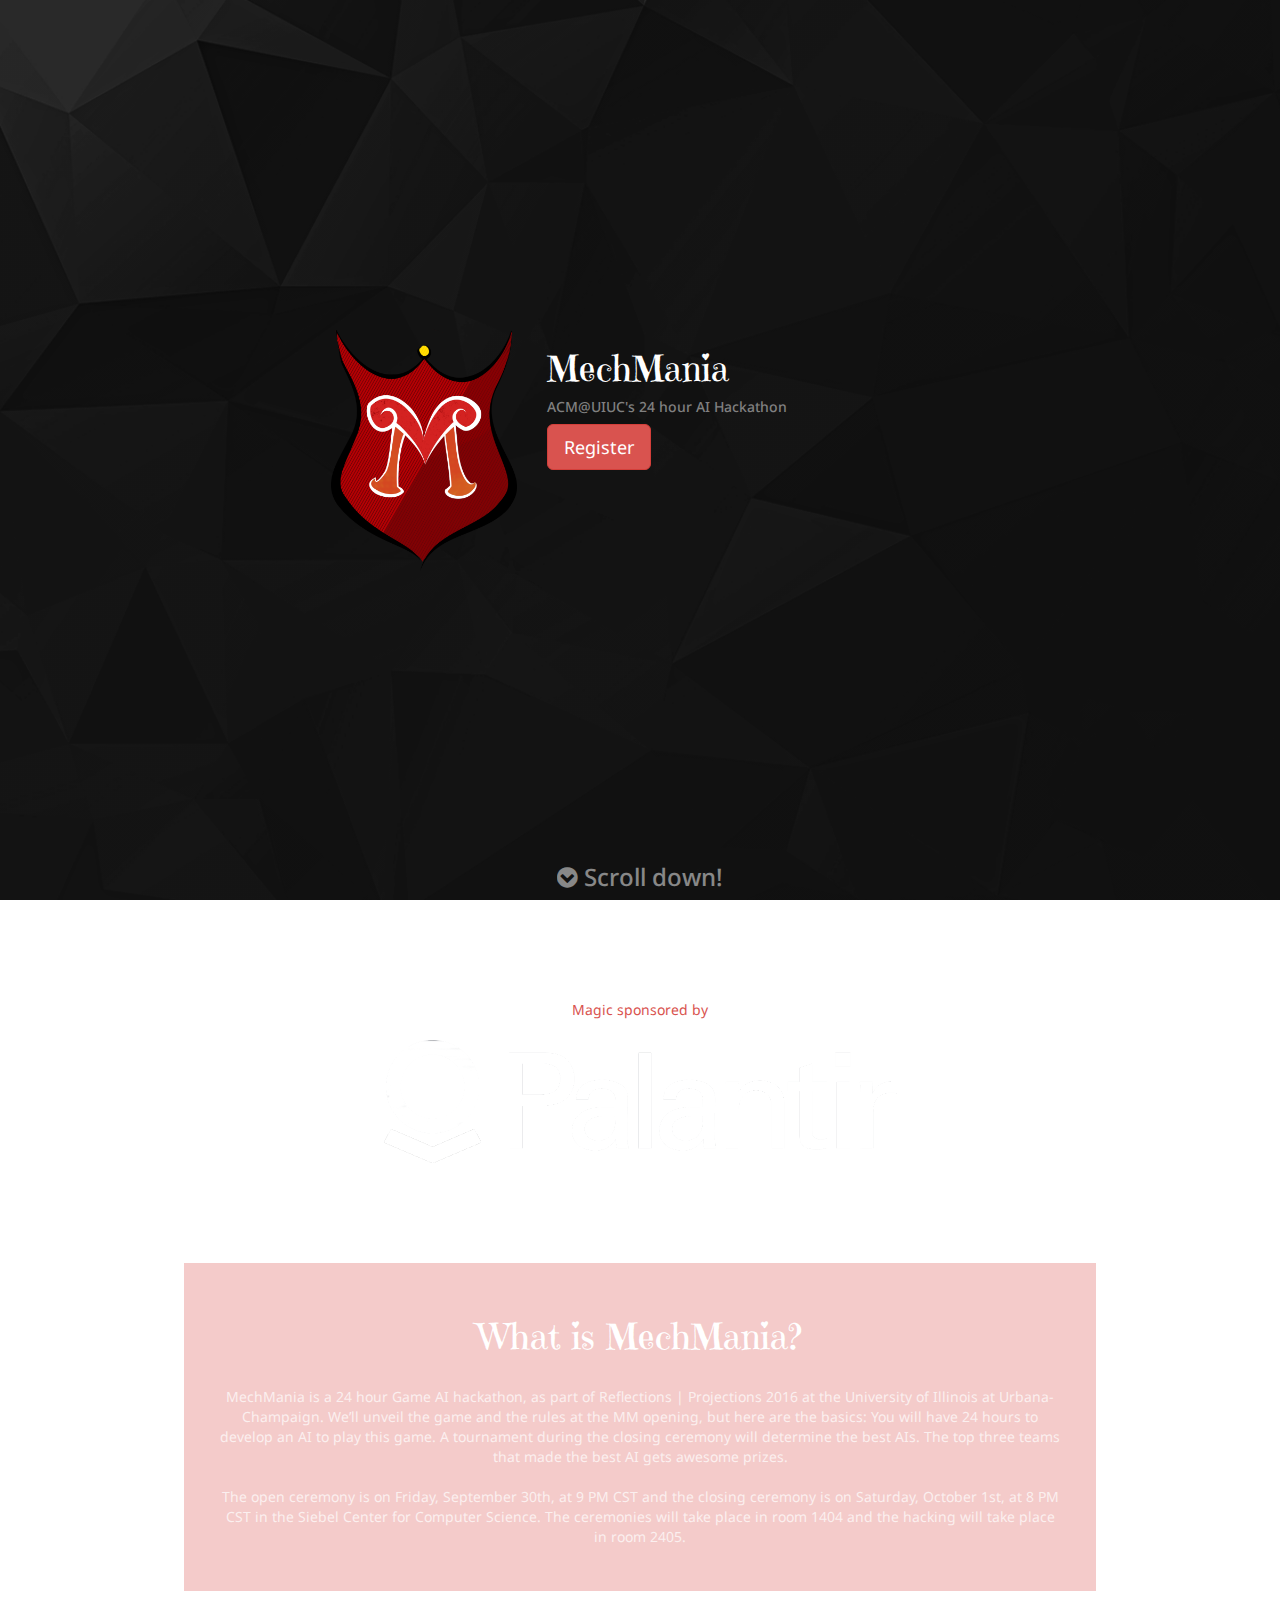
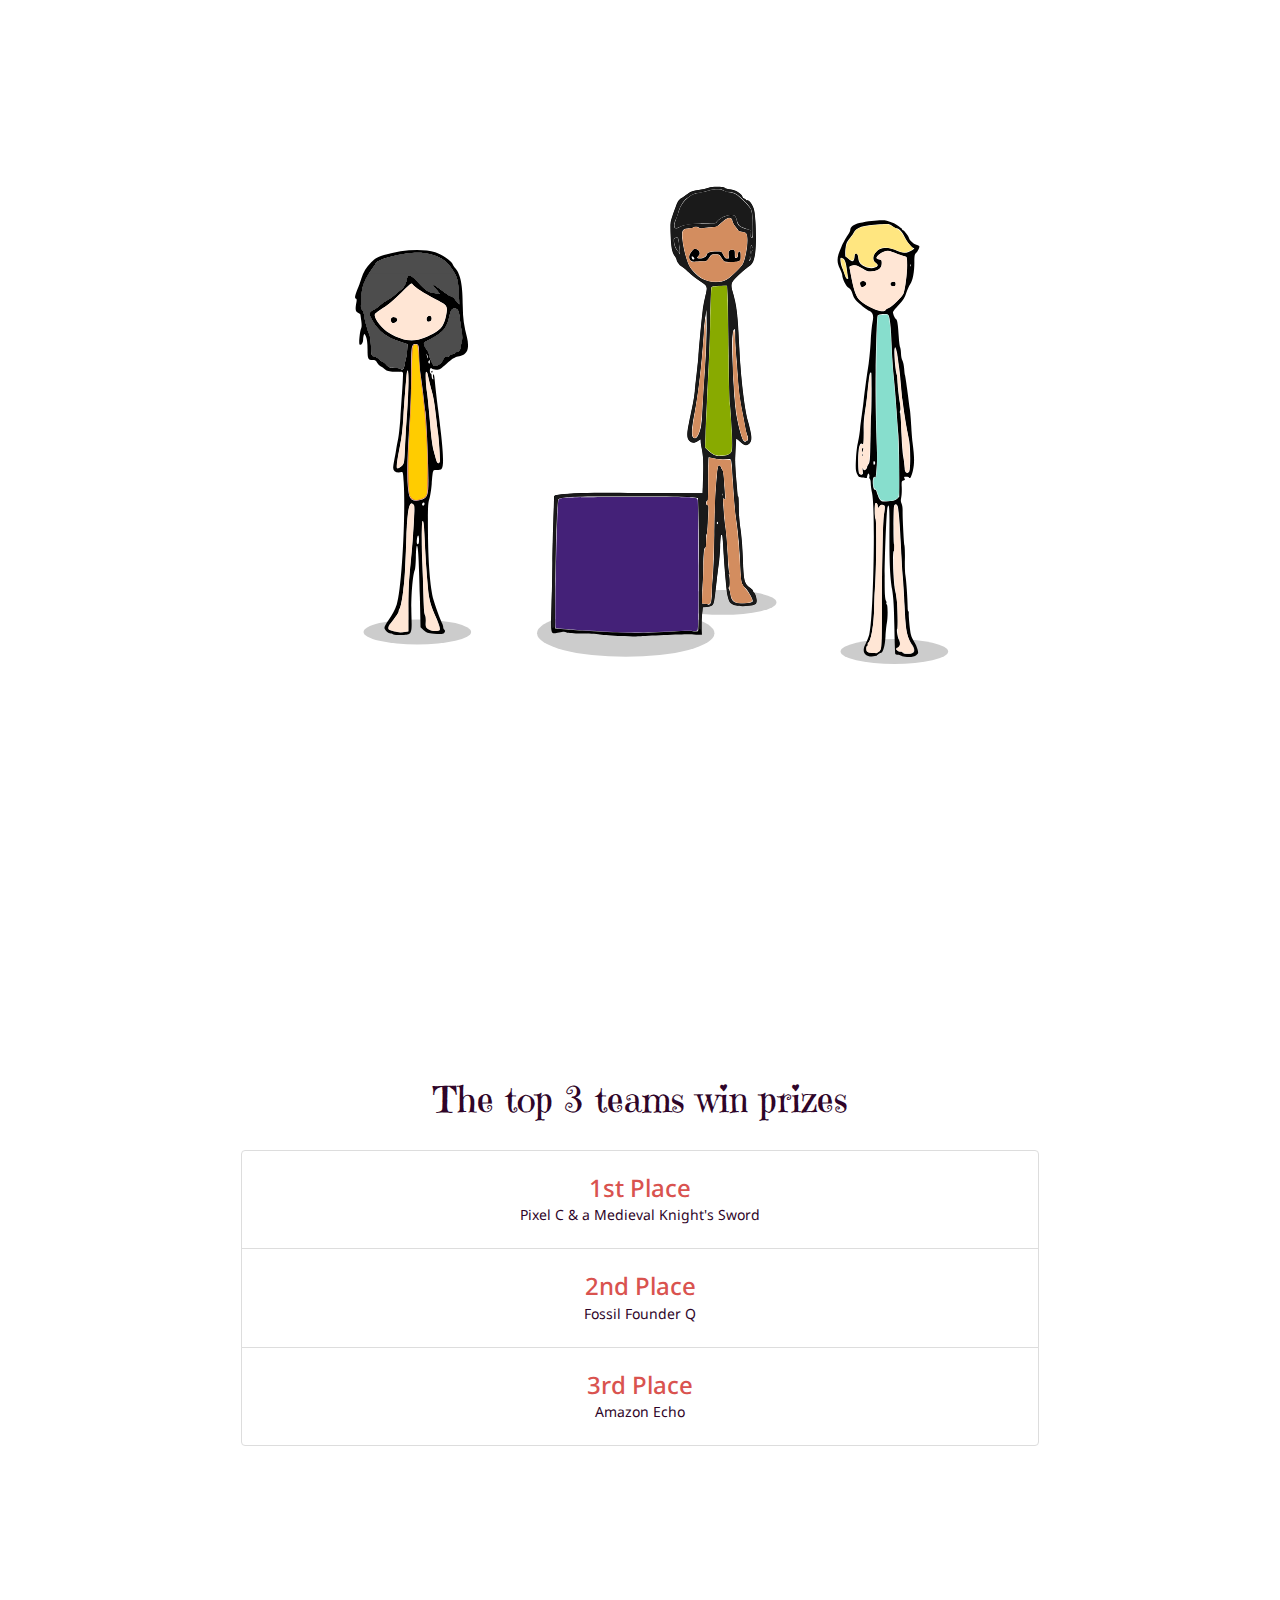
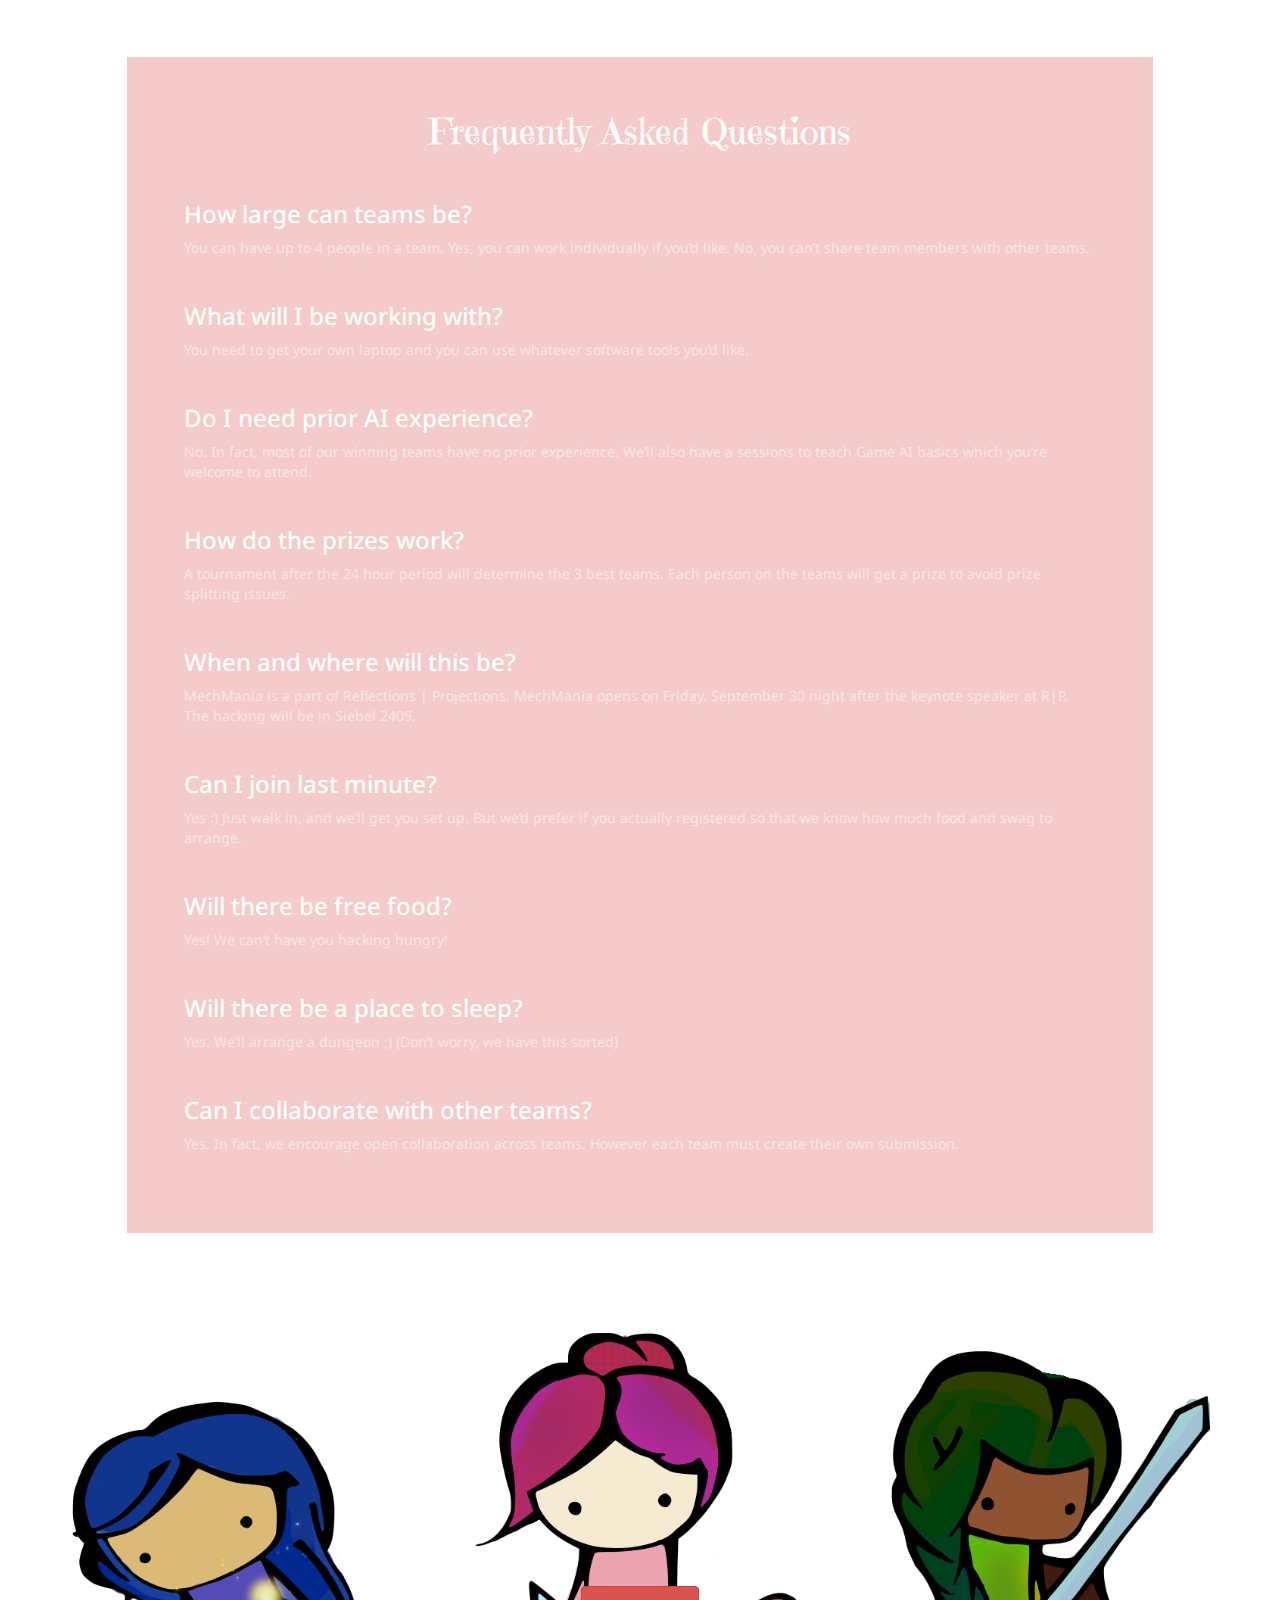
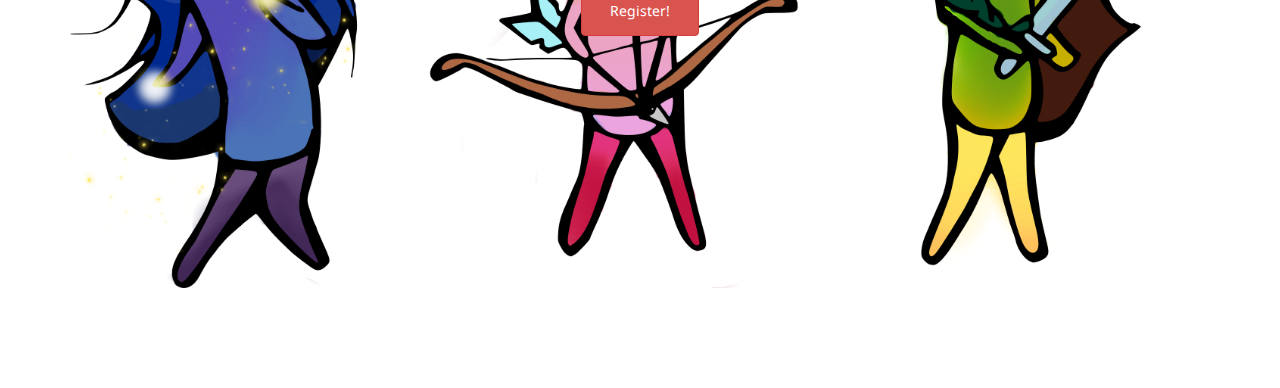
<file: mechmania/index.html>
<!DOCTYPE html>
<html lang="en">
<head>
    <meta charset="utf-8">
    <meta http-equiv="x-ua-compatible" content="ie=edge">
    <meta name="viewport" content="width=device-width, initial-scale=1.0">
    <title>R|P 2016 : MechMania</title>

    <link href="https://fonts.googleapis.com/css?family=Noto+Sans" rel="stylesheet">
    <link href="https://fonts.googleapis.com/css?family=Emilys+Candy" rel="stylesheet">
    <link rel="icon" type="image/png" href="./assets/img/favicon.png">
    <link rel="stylesheet" href="https://maxcdn.bootstrapcdn.com/font-awesome/4.6.3/css/font-awesome.min.css">
    <link rel="stylesheet" href="https://maxcdn.bootstrapcdn.com/bootstrap/3.3.7/css/bootstrap.min.css">
    <link rel="stylesheet" href="assets/css/styles.css">
</head>

<body>

    <div class="header">
        <div class="header-content row">
            <div class="logo col-xs-12 col-sm-4">
                <img src="./assets/img/logo/logo.png" />
            </div>

            <div class="title col-xs-12 col-sm-8">
                <h1 class="header-title special-font">MechMania</h1>
                <h5 style="color:gray">ACM@UIUC's 24 hour AI Hackathon</h5>
                <a href="https://acmrp.typeform.com/to/PxCnjG" class="btn btn-lg mm-button btn-danger">Register</a>
            </div>
        </div>

        <div class="header-scroll-indicator"><h3><i class="fa fa-chevron-circle-down" aria-hidden="true"></i> Scroll down!</h3></div>
    </div>

    <div class="container">
        <div class="spacer"></div>

        <div class="sponsors text-danger text-center">
            Magic sponsored by<br><br>
            <img src="./assets/img/sponsor/palantir.png" />
        </div>

        <div class="spacer"></div>

        <div class="about text-center">
            <h1 class="about-title special-font">What is MechMania?</h1>
            <br>
            <p class="about-subtitle">
                MechMania is a 24 hour Game AI hackathon, as part of Reflections | Projections 2016 at the University of Illinois at Urbana-Champaign.
                We’ll unveil the game and the rules at the MM opening, but here are the basics:
                You will have 24 hours to develop an AI to play this game.
                A tournament during the closing ceremony will determine the best AIs.
                The top three teams that made the best AI gets awesome prizes.
                <br/>
                <br />
                The open ceremony is on Friday, September 30th, at 9 PM CST and the closing ceremony is on Saturday, October 1st, at 8 PM CST in the Siebel Center for Computer Science.
                The ceremonies will take place in room 1404 and the hacking will take place in room 2405.
            </p>
        </div>

        <div class="spacer"></div>

        <div id="trigger1"></div>
        <div id="pin1">
            <div id="frame" class="frame text-center">
                <img id="frame-content" src="./assets/img/svg/rp1.svg" />
                <h3 id="frame-content-title" class="special-font">This is you and your team</h3>
                <h5 id="frame-content-subtitle">You’ll be working in a team of up to four people</h5>
                <br>
                <h5 class="frame-scroll-indicator"><i class="fa fa-chevron-circle-down" aria-hidden="true"></i> Keep scrolling!</h5>
            </div>
        </div>

        <div class="spacer s2"></div>

        <div class="prizes text-center">
            <h1 class="special-font">The top 3 teams win prizes</h1>
            <br>
            <div class="list-group">
                <div class="list-group-item prize-item">
                    <h3 class="list-group-item-heading text-danger">1st Place</h3>
                    <div class="list-group-item-text">
                        Pixel C &amp; a Medieval Knight's Sword
                    </div>
                </div>
                <div class="list-group-item prize-item">
                    <h3 class="list-group-item-heading text-danger">2nd Place</h3>
                    <div class="list-group-item-text">
                        Fossil Founder Q
                    </div>
                </div>
                <div class="list-group-item prize-item">
                    <h3 class="list-group-item-heading text-danger">3rd Place</h3>
                    <div class="list-group-item-text">
                        Amazon Echo
                    </div>
                </div>
            </div>
        </div>

        <div class="spacer"></div>

        <div class="faq text-center">
            <h1 class="special-font">Frequently Asked Questions</h1>
            <br>
            <div class="faq-item text-left">
                <h3 class="faq-question">
                    How large can teams be?
                </h3>

                <p class="faq-answer">
                    You can have up to 4 people in a team. Yes, you can work individually if you’d like. No, you can’t share team members with other teams.
                </p>
            </div>

            <div class="faq-item text-left">
                <h3 class="faq-question">
                    What will I be working with?
                </h3>

                <p class="faq-answer">
                    You need to get your own laptop and you can use whatever software tools you’d like.
                </p>
            </div>

            <div class="faq-item text-left">
                <h3 class="faq-question">
                    Do I need prior AI experience?
                </h3>

                <p class="faq-answer">
                    No. In fact, most of our winning teams have no prior experience. We’ll also have a sessions to teach Game AI basics which you’re welcome to attend.
                </p>
            </div>

            <div class="faq-item text-left">
                <h3 class="faq-question">
                    How do the prizes work?
                </h3>

                <p class="faq-answer">
                    A tournament after the 24 hour period will determine the 3 best teams. Each person on the teams will get a prize to avoid prize splitting issues.
                </p>
            </div>

            <div class="faq-item text-left">
                <h3 class="faq-question">
                    When and where will this be?
                </h3>

                <p class="faq-answer">
                    MechMania is a part of Reflections | Projections. MechMania opens on Friday, September 30 night after the keynote speaker at R|P. The hacking will be in Siebel 2405.
                </p>
            </div>

            <div class="faq-item text-left">
                <h3 class="faq-question">
                    Can I join last minute?
                </h3>

                <p class="faq-answer">
                    Yes :) Just walk in, and we’ll get you set up. But we’d prefer if you actually registered so that we know how much food and swag to arrange.
                </p>
            </div>

            <div class="faq-item text-left">
                <h3 class="faq-question">
                    Will there be free food?
                </h3>

                <p class="faq-answer">
                    Yes! We can’t have you hacking hungry!
                </p>
            </div>

            <div class="faq-item text-left">
                <h3 class="faq-question">
                    Will there be a place to sleep?
                </h3>

                <p class="faq-answer">
                    Yes. We’ll arrange a dungeon ;) (Don’t worry, we have this sorted)
                </p>
            </div>

            <div class="faq-item text-left">
                <h3 class="faq-question">
                    Can I collaborate with other teams?
                </h3>

                <p class="faq-answer">
                    Yes. In fact, we encourage open collaboration across teams. However each team must create their own submission.
                </p>
            </div>
        </div>

        <div class="spacer"></div>

        <div class="footer">
            <div class="footer-image">
                <img src="./assets/img/footer/footer.png">
            </div>

            <div class="footer-register">
                <a href="https://acmrp.typeform.com/to/PxCnjG" class="btn btn-footer mm-button btn-danger">Register!</a>
            </div>
        </div>

        <div class="spacer"></div>

    </div>


    <script src="https://code.jquery.com/jquery-3.1.0.js" integrity="sha256-slogkvB1K3VOkzAI8QITxV3VzpOnkeNVsKvtkYLMjfk=" crossorigin="anonymous"></script>
    <script src="./assets/js/ScrollMagic.min.js"></script>
    <script src="./assets/js/main.js"></script>
</body>

</html>
</file>
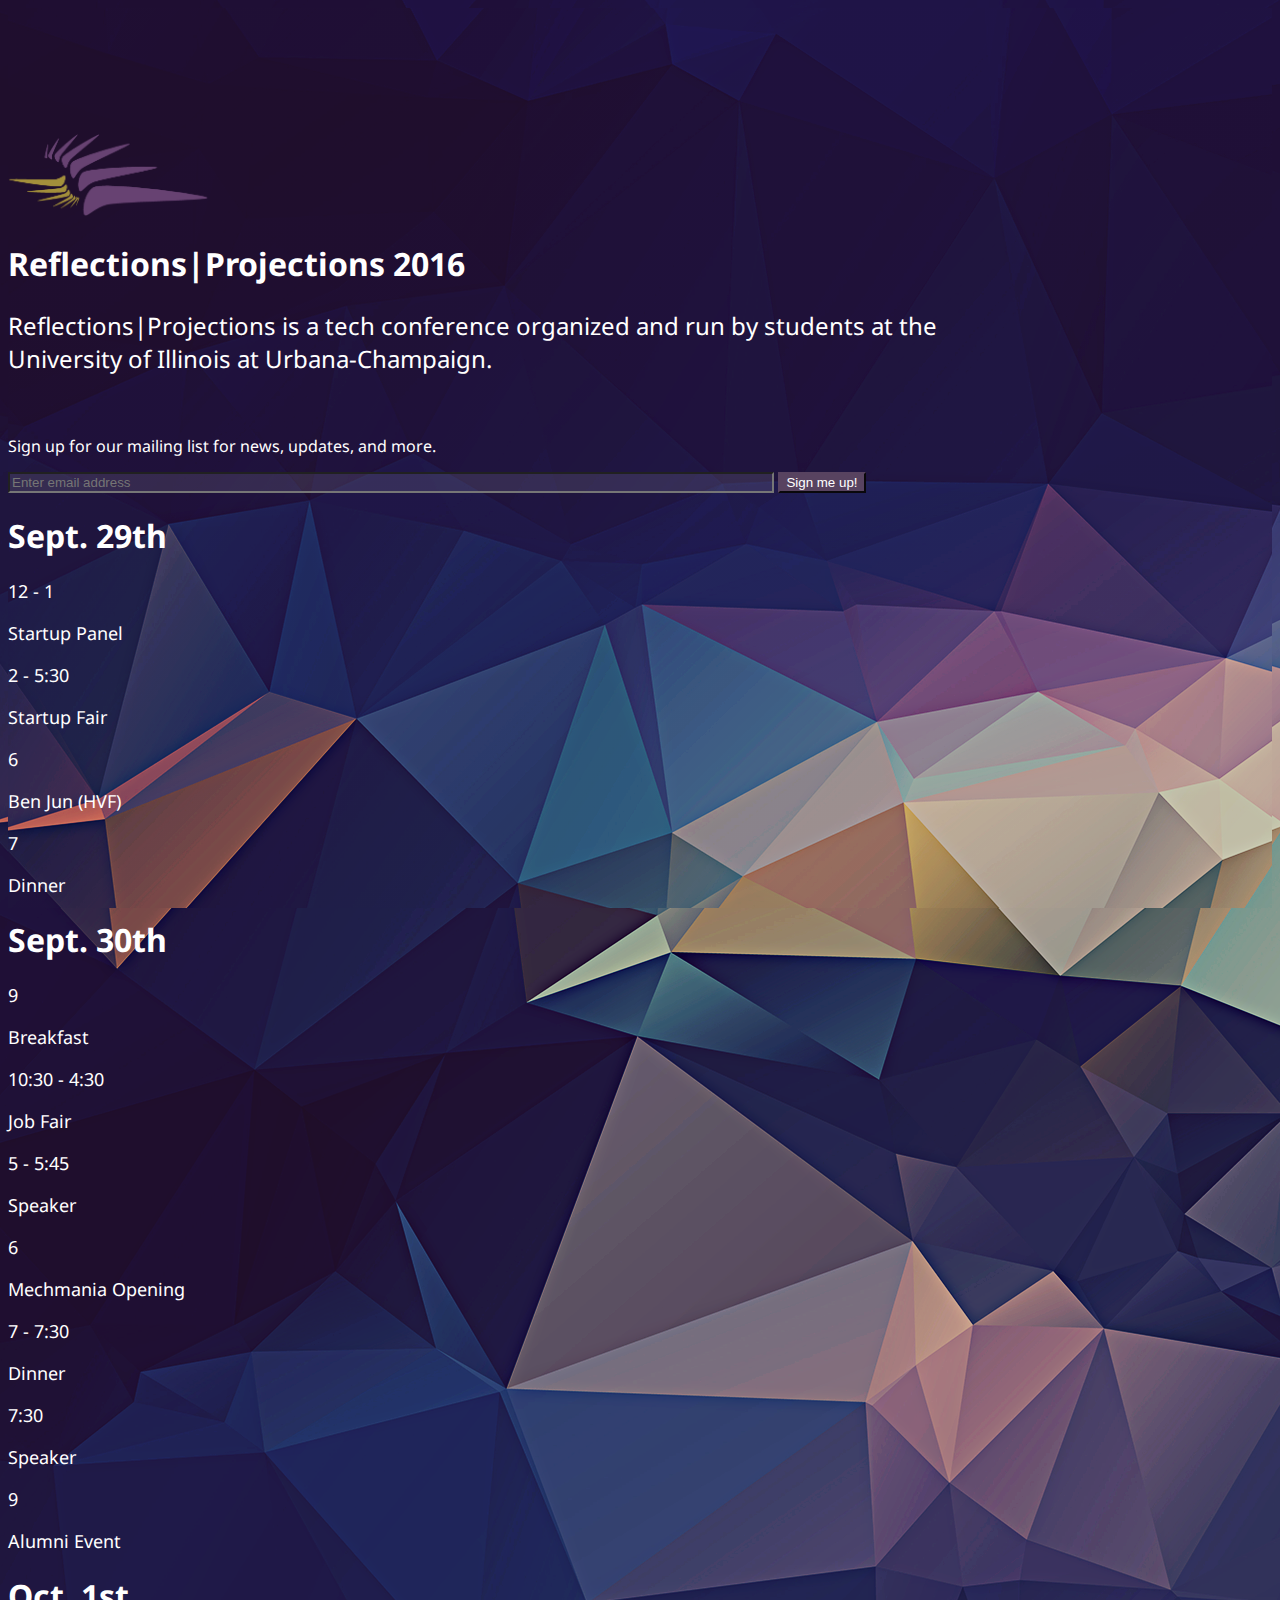
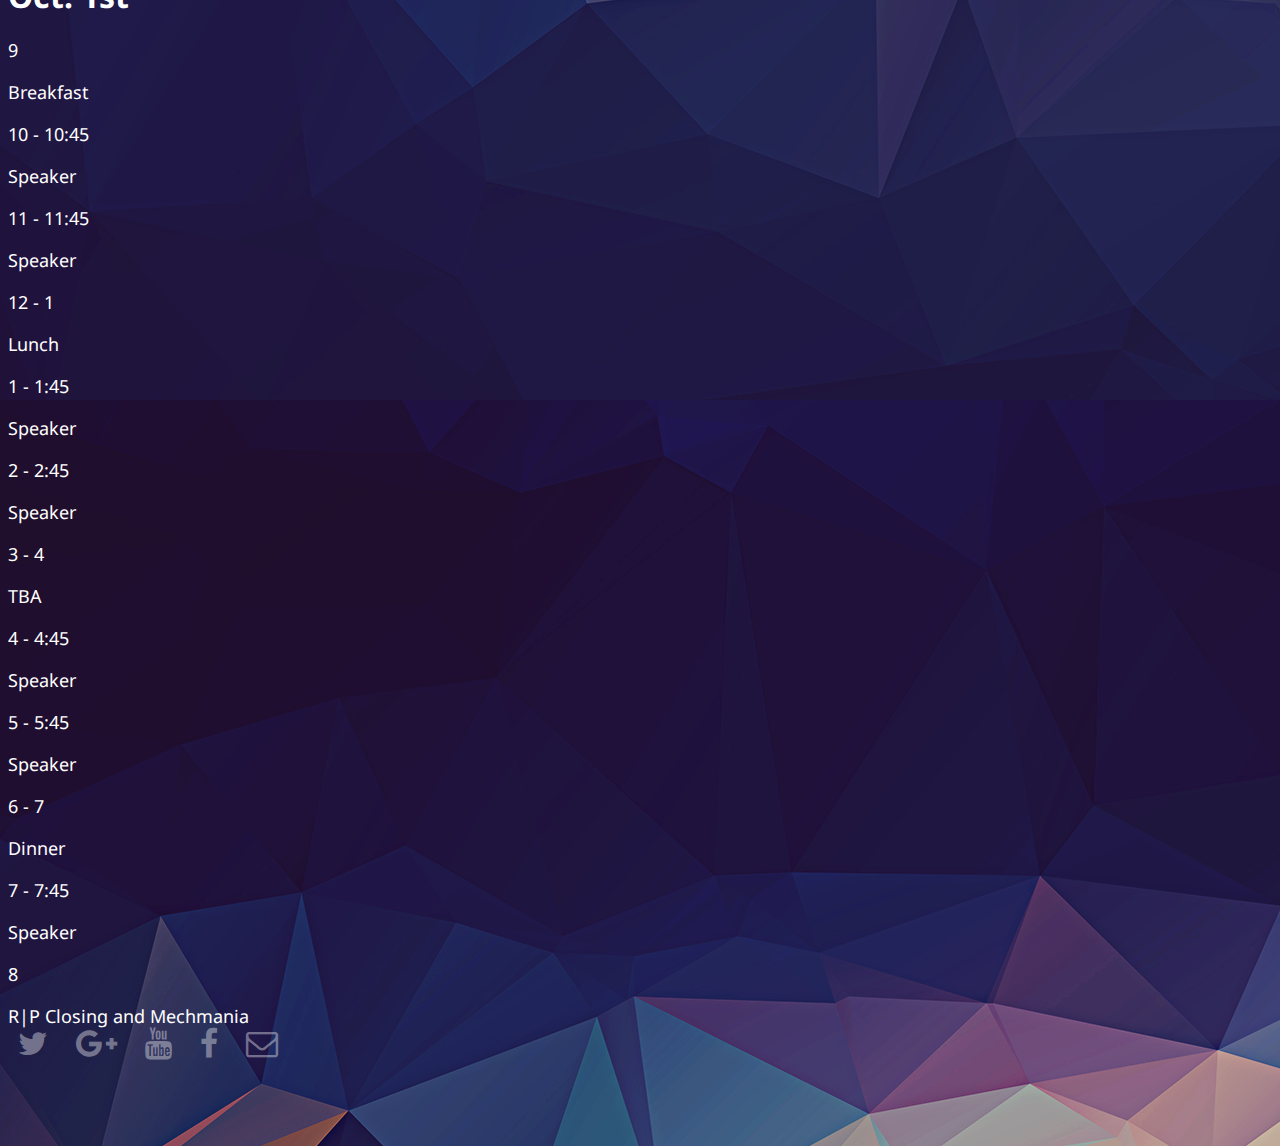
<file: landing.html>
<!DOCTYPE HTML>
<html>
	<head>
		<title>Reflections|Projections 2016</title>
		<meta charset="utf-8" />
		<meta name="viewport" content="width=device-width, initial-scale=1, user-scalable=no" />
		<!-- Latest compiled and minified CSS -->
		<link rel="stylesheet" href="https://maxcdn.bootstrapcdn.com/bootstrap/3.3.6/css/bootstrap.min.css" integrity="sha384-1q8mTJOASx8j1Au+a5WDVnPi2lkFfwwEAa8hDDdjZlpLegxhjVME1fgjWPGmkzs7" crossorigin="anonymous">

		<!-- Latest compiled and minified JavaScript -->
		<!-- <script src="https://maxcdn.bootstrapcdn.com/bootstrap/3.3.6/js/bootstrap.min.js" integrity="sha384-0mSbJDEHialfmuBBQP6A4Qrprq5OVfW37PRR3j5ELqxss1yVqOtnepnHVP9aJ7xS" crossorigin="anonymous"></script> -->
		<link rel="stylesheet" href="https://maxcdn.bootstrapcdn.com/font-awesome/4.5.0/css/font-awesome.min.css">
		<link rel="stylesheet" href="assets/css/main.css">
	</head>
	<body>
		<div class="container">
			<div class="row" id="main_row">
				<div class="col-md-6">
					<img src="images/logo.png" style="max-width: 200px !important;">
					<header id="header">
						<h1 id="title-h1">Reflections|Projections 2016</h1>
						<p id="subtitle">Reflections|Projections is a tech conference organized and run by students at the <br />
						University of Illinois at Urbana-Champaign.</p>
					</header>

					<!-- Signup Form -->
					<!-- Begin MailChimp Signup Form -->
					<!-- <link href="//cdn-images.mailchimp.com/embedcode/slim-081711.css" rel="stylesheet" type="text/css">  -->
					<div id="mc_embed_signup">
						<p style="margin-bottom: 1%;">Sign up for our mailing list for news, updates, and more.</p>

						<form action="//uiuc.us4.list-manage.com/subscribe/post?u=0628ea3ae6ae669985da21668&amp;id=7d092ace5c" method="post" id="mc-embedded-subscribe-form" name="mc-embedded-subscribe-form" class="validate" target="_blank" novalidate>
						    <!-- <div id="mc_embed_signup_scroll"> -->
							<!-- <label for="mce-EMAIL">Want to hear more?</label> -->
							<input type="email" value="" name="EMAIL" class="form-control email" id="mce-EMAIL" placeholder="Enter email address" required>
							<input type="submit" value="Sign me up!" name="subscribe" id="mc-embedded-subscribe" class="btn btn-medium btn-success rp_button">
						    <!-- real people should not fill this in and expect good things - do not remove this or risk form bot signups-->
						    <div style="position: absolute; left: -5000px;" aria-hidden="true"><input type="text" name="b_0628ea3ae6ae669985da21668_7d092ace5c" tabindex="-1" value=""></div>
						</form>
					</div>
				</div>

				<div class="col-md-6 text-center">
					<div class="row">
						<div class="col-sm-6">
							<h1 class="schedule-day-title">Sept. 29th</h1>
							<div class="row schedule">
								<div class="row">
									<div class="col-xs-6 text-right">
										<p>12 - 1</p>
									</div>
									<div class="col-xs-6 text-left">
										<p>Startup Panel</p>
									</div>
								</div>

								<div class="row">
									<div class="col-xs-6 text-right">
										<p>2 - 5:30</p>
									</div>
									<div class="col-xs-6 text-left">
										<p>Startup Fair</p>
									</div>
								</div>

								<div class="row">
									<div class="col-xs-6 text-right">
										<p>6</p>
									</div>
									<div class="col-xs-6 text-left">
										<p>Ben Jun (HVF)</p>
									</div>
								</div>

								<div class="row">
									<div class="col-xs-6 text-right">
										<p>7</p>
									</div>
									<div class="col-xs-6 text-left">
										<p>Dinner</p>
									</div>
								</div>
							</div>

							<h1 class="schedule-day-title">Sept. 30th</h1>
							<div class="row schedule">
								<div class="row">
									<div class="col-xs-6 text-right">
										<p>9</p>
									</div>
									<div class="col-xs-6 text-left">
										<p>Breakfast</p>
									</div>
								</div>

								<div class="row">
									<div class="col-xs-6 text-right">
										<p>10:30 - 4:30</p>
									</div>
									<div class="col-xs-6 text-left">
										<p>Job Fair</p>
									</div>
								</div>

								<div class="row">
									<div class="col-xs-6 text-right">
										<p>5 - 5:45</p>
									</div>
									<div class="col-xs-6 text-left">
										<p>Speaker</p>
									</div>
								</div>

								<div class="row">
									<div class="col-xs-6 text-right">
										<p>6</p>
									</div>
									<div class="col-xs-6 text-left">
										<p>Mechmania Opening</p>
									</div>
								</div>

								<div class="row">
									<div class="col-xs-6 text-right">
										<p>7 - 7:30</p>
									</div>
									<div class="col-xs-6 text-left">
										<p>Dinner</p>
									</div>
								</div>

								<div class="row">
									<div class="col-xs-6 text-right">
										<p>7:30</p>
									</div>
									<div class="col-xs-6 text-left">
										<p>Speaker</p>
									</div>
								</div>

								<div class="row">
									<div class="col-xs-6 text-right">
										<p>9</p>
									</div>
									<div class="col-xs-6 text-left">
										<p>Alumni Event</p>
									</div>
								</div>
							</div>
						</div>
						<div class="col-sm-6">
							<h1 class="schedule-day-title">Oct. 1st</h1>
							<div class="row schedule">
								<div class="row">
									<div class="col-xs-6 text-right">
										<p>9</p>
									</div>
									<div class="col-xs-6 text-left">
										<p>Breakfast</p>
									</div>
								</div>

								<div class="row">
									<div class="col-xs-6 text-right">
										<p>10 - 10:45</p>
									</div>
									<div class="col-xs-6 text-left">
										<p>Speaker</p>
									</div>
								</div>

								<div class="row">
									<div class="col-xs-6 text-right">
										<p>11 - 11:45</p>
									</div>
									<div class="col-xs-6 text-left">
										<p>Speaker</p>
									</div>
								</div>

								<div class="row">
									<div class="col-xs-6 text-right">
										<p>12 - 1</p>
									</div>
									<div class="col-xs-6 text-left">
										<p>Lunch</p>
									</div>
								</div>

								<div class="row">
									<div class="col-xs-6 text-right">
										<p>1 - 1:45</p>
									</div>
									<div class="col-xs-6 text-left">
										<p>Speaker</p>
									</div>
								</div>

								<div class="row">
									<div class="col-xs-6 text-right">
										<p>2 - 2:45</p>
									</div>
									<div class="col-xs-6 text-left">
										<p>Speaker</p>
									</div>
								</div>

								<div class="row">
									<div class="col-xs-6 text-right">
										<p>3 - 4</p>
									</div>
									<div class="col-xs-6 text-left">
										<p>TBA</p>
									</div>
								</div>

								<div class="row">
									<div class="col-xs-6 text-right">
										<p>4 - 4:45</p>
									</div>
									<div class="col-xs-6 text-left">
										<p>Speaker</p>
									</div>
								</div>

								<div class="row">
									<div class="col-xs-6 text-right">
										<p>5 - 5:45</p>
									</div>
									<div class="col-xs-6 text-left">
										<p>Speaker</p>
									</div>
								</div>

								<div class="row">
									<div class="col-xs-6 text-right">
										<p>6 - 7</p>
									</div>
									<div class="col-xs-6 text-left">
										<p>Dinner</p>
									</div>
								</div>

								<div class="row">
									<div class="col-xs-6 text-right">
										<p>7 - 7:45</p>
									</div>
									<div class="col-xs-6 text-left">
										<p>Speaker</p>
									</div>
								</div>

								<div class="row">
									<div class="col-xs-6 text-right">
										<p>8</p>
									</div>
									<div class="col-xs-6 text-left">
										<p>R|P Closing and Mechmania</p>
									</div>
								</div>
							</div>
						</div>
					</div>
				</div>
			
			<div class="row text-center" id="footer">
				<!-- <div class="col-xs-12 text-center"> -->
				<div class="col-xs-12">
					<a href="https://twitter.com/acmreflections" class="fa fa-twitter icon_link"><i class="label"></i></a>
					<a href="https://plus.google.com/112368859524676612958/posts" class="fa fa-google-plus icon_link"><i class="label"></i></a>
					<a href="https://www.youtube.com/channel/UCm5h-rixlNgYL1PoFPJjYog" class="fa fa-youtube icon_link"><i class="label"></i></a>
					<a href="https://www.facebook.com/acmrp" class="fa fa-facebook icon_link"><i class="label"></i></a>
					<a href="mailto:conference-chair@acm.uiuc.edu" class="fa fa-envelope-o icon_link"><i class="label"></i></a>
				</div>

			</div>
		<!-- Scripts -->
			<!--[if lte IE 8]><script src="assets/js/ie/respond.min.js"></script><![endif]-->
			<!-- <script src="assets/js/main.js"></script> -->
		</div>

	</body>
</html>
</file>
<file: mechmania/assets/css/styles.css>
html {
    padding: 0;
    margin: 0;
    height: 100%;
}

body {
    background: linear-gradient(rgba(0, 0, 0, 0.2), rgba(0, 0, 0, 0.2)), url("../../assets/img/new-background.png") no-repeat center center fixed;
    background-attachment: fixed;
    -webkit-background-size: cover;
    -moz-background-size: cover;
    -o-background-size: cover;
    background-size: cover;
    height: 100%;
    margin: 0;
    padding: 0;
    color: white;
    font-family: "Noto Sans", sans-serif;
}

.special-font {
    font-family: 'Emilys Candy', cursive;
}

.header {
    height: 100%;
    background: rgba(0, 0, 0, 0.1);
    display: flex;
    align-items: center;
    justify-content: center;
    padding: 0 15%;
    position: relative;
}

.header-scroll-indicator {
    position: absolute;
    bottom: 0;
    opacity: 0.5;
    animation-name: pulse;
    animation-duration: 2s;
    animation-iteration-count: infinite;
}

.header-subtitle {
    opacity: 0.7;
}

.header-sponsors {
    position: absolute;
    bottom: 0;
    width: 15%;
    margin-bottom: 5%;
}

.title {
    
}

.sponsors img {
    width: 45%;
}

@media screen and (max-width: 767px) {
    .header {
        text-align: center;
    }

    .logo img {
        width: 50%;
        margin-left: auto;
        margin-right: auto;
    }
}

.single-pulse {
    animation-name: single-pulse;
    animation-duration: 2s;
}

.header-content {

}

.spacer {
    text-align: center;
    min-height: 100px;
}

.content {
    height: 500px;
}


.about {
    max-width: 80%;
    padding: 3% 3%;
    margin-left: auto;
    margin-right: auto;
    background-color: rgba(217, 83, 79, 0.3);
}

.about-subtitle {
    opacity: 0.7;
}


.frame{
    width: 100%;
    height: 50%;
}

.frame img {
    width: 100%;
}

#frame-content-title {

}

#frame-content-subtitle {
    opacity: 0.7;
}

.frame-scroll-indicator {
    opacity: 0.5;
    animation-name: pulse;
    animation-duration: 2s;
    animation-iteration-count: infinite;
}

.logo {

}

.logo img {
    width: 100%;
}

.mm-button {

}

.text-danger {
    color: #d9534f;
}

.prizes {
    padding: 3% 5%;
    background-color: white;
    color: #2F0529;
    margin: 5% 10%;
}

.prize-item {
    padding: 3% 3%;
}

.faq {
    padding: 3% 5%;
    color: white;
    margin: 0% 5%;
    background-color: rgba(217, 83, 79, 0.3);
}

.faq-item {
    margin-bottom: 5%;
}

.faq-question {

}

.faq-answer {
    opacity: 0.5;
}

.footer {
    position: relative;
}

.footer-image {

}

.footer-image img {
    width: 100%;
}

.footer-register {
    position: absolute;
    top: 50%;
    left: 50%;
    transform: translate(-50%, -50%);
}

.btn-footer {
    padding: 1em 2em;
}

@keyframes pulse {
    0%   {color: transparent;}
    50%  {color: white;}
    100% {color: transparent;}
}

@keyframes single-pulse {
    from {color: transparent;}
    to   {color: white;}
}
</file>
<file: assets/css/main.css>
@import url(https://fonts.googleapis.com/css?family=Noto+Sans:400,700);
html, body
{
	background: linear-gradient(rgba(0, 0, 0, 0.2), rgba(0, 0, 0, 0.2)), url("../../images/bg.png");
	height:100%;
}
body
{
	/*@import url("http://fonts.googleapis.com/css?family=Roboto:400,700");*/
	color: white;
	font-family: "Noto Sans", sans-serif;
	/*background: rgba(255, 255, 255, .2) url("images/bg.png");*/
	overflow-x: hidden;
}
a#footer
{
	/*color: white;*/
	/*text-decoration: none;*/
}
.container
{
	min-height: 100%;
	position: relative;
}
#main_row
{
	padding-bottom:100px;
}
@media screen and (max-width: 515px)
{
	
}
@media screen and (min-width: 515px)
{

}
#footer
{
	font-size: 2em;
    position: absolute;
    bottom: 0;
    width: 100%;
    padding-bottom:2%;
    height:100px;
}
#footer_links
{
	width: auto;
	margin-right: auto;
	margin-left: auto;
}
.schedule-day-title
{
	font-family: "Noto Sans", sans-serif;
	font-weight: bold;
}
#subtitle
{
	font-size: 1.5em;
}
.container-fluid
{
	/*padding-left: 10%;*/
	/*padding-right: 10%;*/
	padding-top: 5%;
}
/*#footer-icons
{
	width: 500px;
	margin-left: auto;
	margin-right: auto;
}*/
#mc_embed_signup
{
	padding-top: 20px;
	/*width: 100%;*/
}
.icon_link
{
	color: rgba(255, 255, 255, .4);
	text-decoration: none;
	margin-left: 10px;
	margin-right: 10px;
}
/*a, #footer
{
	color: rgba(255, 255, 255, .4);
	text-decoration: none;
	margin-left: 10px;
	margin-right: 10px;
}*/
a:hover, #footer
{
	color: #51365B;
	text-decoration: none;
}
.rp_button
{
	background-color: #584360;
	border-color: #584360;
	color: white;
}
.rp_button:hover
{
	background-color: #674272;
	border-color: #674272;
	color: white;
}
#main_row
{
	/*height:60vh;*/
	padding-top:10%;
}
#mce-EMAIL
{
	background: rgba(255, 255, 255, .1);
	color: white;
	width: 60%;
	display: inline;
}
#mc-embedded-subscribe
{
	/*width:20%;*/
	display: inline;
	margin:;
}
.schedule
{
	font-size: 18px;
}
#reg_title
{
	margin-top: 10px;
	margin-bottom: 50px;
	font-weight: bold;
}
.form-control:focus
{

	box-shadow: 0 0 5px #674272;
	border: 2px solid #674272;
	/*box-shadow: 0 0 5px rgba(81, 203, 238, 1);*/
	/*border: 1px solid rgba(81, 203, 238, 1);*/
	/*background-color: #584360;*/
	/*border-color: #584360;*/
}
</file>
